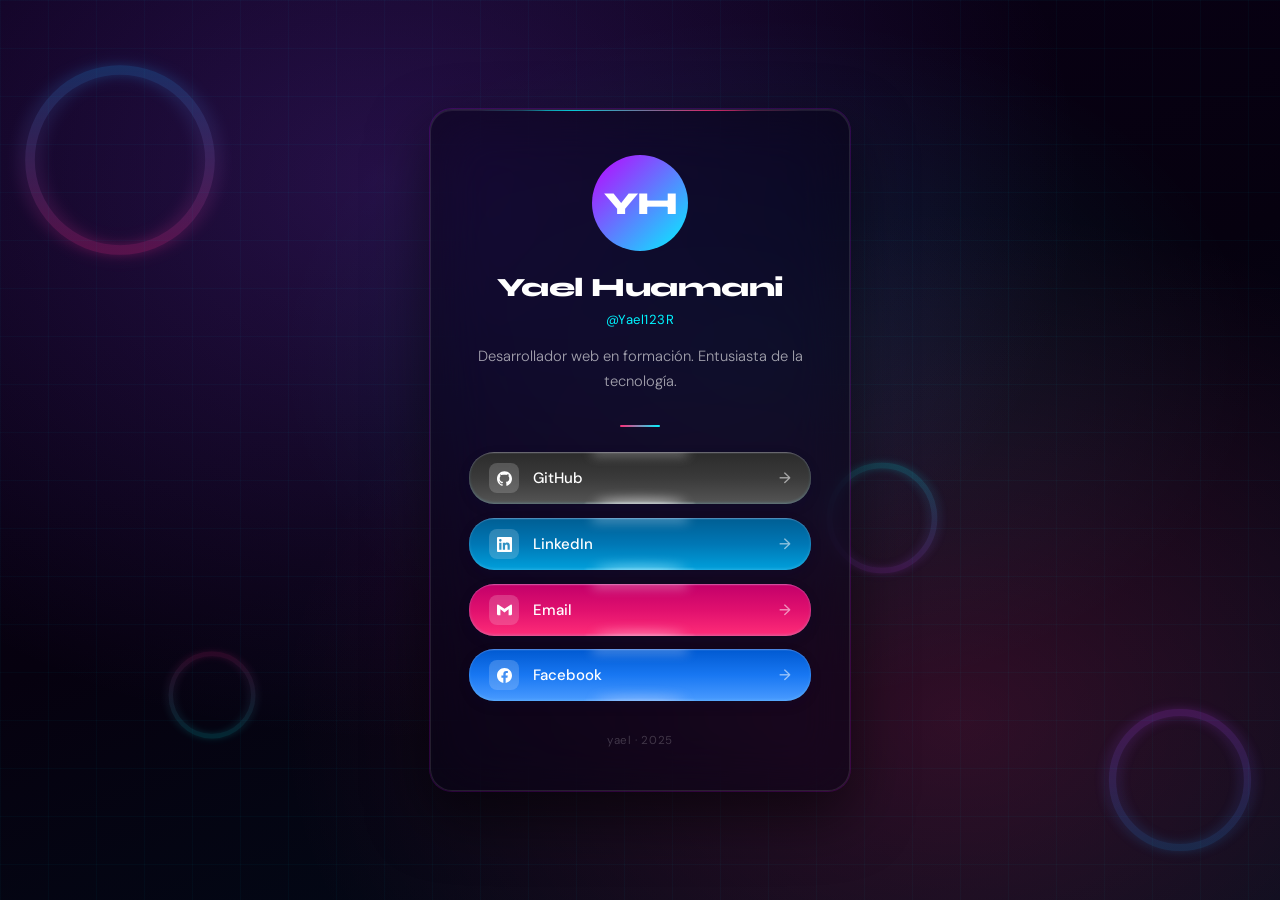
<file: index.html>
<!DOCTYPE html>
<html lang="es">
<head>
  <meta charset="UTF-8" />
  <meta name="viewport" content="width=device-width, initial-scale=1.0" />
  <title>Yael Huamani — Links</title>
  <link href="https://fonts.googleapis.com/css2?family=Syne:wght@400;700;800&family=DM+Sans:wght@300;400;500&display=swap" rel="stylesheet" />
  <style>
    :root {
      --neon-pink:    #ff2d78;
      --neon-cyan:    #00f5ff;
      --neon-purple:  #bf00ff;
      --neon-lime:    #39ff14;
      --neon-blue:    #0062ff;
      --card-bg:      rgba(8, 4, 20, 0.55);
      --text-primary: #ffffff;
      --text-muted:   rgba(255,255,255,0.62);
      --radius:       22px;
    }

    *, *::before, *::after { box-sizing: border-box; margin: 0; padding: 0; }

    body {
      min-height: 100vh;
      display: flex;
      align-items: center;
      justify-content: center;
      padding: 2rem 1rem;
      font-family: 'DM Sans', sans-serif;
      background: #06010f;
      overflow-x: hidden;
    }

    .bg {
      position: fixed;
      inset: 0;
      z-index: 0;
      background-color: #06010f;
      background-image: url("data:image/svg+xml,%3Csvg xmlns='http://www.w3.org/2000/svg' viewBox='0 0 800 800'%3E%3Cdefs%3E%3ClinearGradient x1='50%25' y1='0%25' x2='50%25' y2='100%25' id='g'%3E%3Cstop stop-color='hsl(206,75%25,49%25)' stop-opacity='1' offset='0%25'/%3E%3Cstop stop-color='hsl(331,90%25,56%25)' stop-opacity='1' offset='100%25'/%3E%3C/linearGradient%3E%3Cfilter id='f1' x='-100%25' y='-100%25' width='400%25' height='400%25' filterUnits='objectBoundingBox' primitiveUnits='userSpaceOnUse' color-interpolation-filters='sRGB'%3E%3CfeGaussianBlur stdDeviation='17 8' in='SourceGraphic' edgeMode='none'/%3E%3C/filter%3E%3Cfilter id='f2' x='-100%25' y='-100%25' width='400%25' height='400%25' filterUnits='objectBoundingBox' primitiveUnits='userSpaceOnUse' color-interpolation-filters='sRGB'%3E%3CfeGaussianBlur stdDeviation='10 17' in='SourceGraphic' edgeMode='none'/%3E%3C/filter%3E%3C/defs%3E%3Cg stroke-width='16' stroke='url(%23g)' fill='none'%3E%3Ccircle r='150' cx='400' cy='400' filter='url(%23f1)'/%3E%3Ccircle r='150' cx='412' cy='400' filter='url(%23f2)' opacity='0.25'/%3E%3Ccircle r='150' cx='388' cy='400' filter='url(%23f2)' opacity='0.25'/%3E%3Ccircle r='150' cx='400' cy='400'/%3E%3C/g%3E%3C/svg%3E");
      background-size: 320px 320px;
      background-repeat: repeat;
      opacity: 0.18;
    }

    .bg-overlay {
      position: fixed;
      inset: 0;
      z-index: 0;
      background: radial-gradient(ellipse at 30% 20%, rgba(141,73,253,0.22) 0%, transparent 55%),
                  radial-gradient(ellipse at 75% 80%, rgba(255,45,120,0.18) 0%, transparent 50%),
                  radial-gradient(ellipse at 60% 40%, rgba(0,245,255,0.10) 0%, transparent 45%),
                  linear-gradient(160deg, #0a0018 0%, #06010f 50%, #000d1a 100%);
    }

    .neon-circle {
      position: fixed;
      z-index: 1;
      pointer-events: none;
      animation: floatCircle linear infinite;
      opacity: 0;
      animation-fill-mode: both;
    }
    .neon-circle svg { width: 100%; height: 100%; }

    .neon-circle-1 { width: 480px; height: 480px; top: -80px; left: -120px; animation-duration: 20s; animation-delay: 0s; opacity: 0.28; }
    .neon-circle-2 { width: 360px; height: 360px; bottom: -60px; right: -80px; animation-duration: 26s; animation-delay: -8s; opacity: 0.22; }
    .neon-circle-3 { width: 280px; height: 280px; top: 42%; left: 58%; animation-duration: 32s; animation-delay: -14s; opacity: 0.18; }
    .neon-circle-4 { width: 220px; height: 220px; top: 65%; left: 8%; animation-duration: 22s; animation-delay: -5s; opacity: 0.14; }

    @keyframes floatCircle {
      0%   { transform: translate(0px, 0px) rotate(0deg) scale(1); }
      25%  { transform: translate(18px, -22px) rotate(90deg) scale(1.06); }
      50%  { transform: translate(-12px, 16px) rotate(180deg) scale(0.94); }
      75%  { transform: translate(20px, 10px) rotate(270deg) scale(1.04); }
      100% { transform: translate(0px, 0px) rotate(360deg) scale(1); }
    }

    .grid-overlay {
      position: fixed;
      inset: 0;
      z-index: 1;
      background-image:
        linear-gradient(rgba(0,245,255,0.03) 1px, transparent 1px),
        linear-gradient(90deg, rgba(0,245,255,0.03) 1px, transparent 1px);
      background-size: 48px 48px;
      pointer-events: none;
    }

    .card {
      position: relative;
      z-index: 2;
      width: 100%;
      max-width: 420px;
      background: var(--card-bg);
      backdrop-filter: blur(28px) saturate(1.4);
      -webkit-backdrop-filter: blur(28px) saturate(1.4);
      border-radius: var(--radius);
      border: 1px solid rgba(255,255,255,0.10);
      padding: 2.8rem 2.4rem 2.6rem;
      box-shadow: 0 0 0 1px rgba(191,0,255,0.18), 0 24px 60px rgba(0,0,0,0.55), inset 0 1px 0 rgba(255,255,255,0.08);
      animation: cardIn 0.8s cubic-bezier(0.22,1,0.36,1) both;
    }

    @keyframes cardIn {
      from { opacity: 0; transform: translateY(36px) scale(0.96); }
      to   { opacity: 1; transform: translateY(0) scale(1); }
    }

    .card::before {
      content: '';
      position: absolute;
      top: 0; left: 10%; right: 10%;
      height: 1px;
      background: linear-gradient(90deg, transparent, var(--neon-cyan) 30%, var(--neon-pink) 70%, transparent);
      border-radius: 100%;
      opacity: 0.8;
    }

    .avatar-wrap {
      display: flex;
      justify-content: center;
      margin-bottom: 1.4rem;
      animation: cardIn 0.9s 0.1s cubic-bezier(0.22,1,0.36,1) both;
    }

    .avatar {
      width: 96px;
      height: 96px;
      border-radius: 50%;
      background: linear-gradient(135deg, var(--neon-purple), var(--neon-cyan));
      display: flex;
      align-items: center;
      justify-content: center;
      font-family: 'Syne', sans-serif;
      font-weight: 800;
      font-size: 2rem;
      color: #fff;
      letter-spacing: -1px;
      animation: avatarPulse 4s ease-in-out infinite;
    }

    @keyframes avatarPulse {
      0%, 100% { box-shadow: 0 0 0 3px rgba(8,4,20,0.7), 0 0 0 4px rgba(191,0,255,0.5), 0 0 30px rgba(0,245,255,0.35), 0 0 60px rgba(191,0,255,0.2); }
      50%       { box-shadow: 0 0 0 3px rgba(8,4,20,0.7), 0 0 0 4px rgba(0,245,255,0.6), 0 0 40px rgba(191,0,255,0.45), 0 0 80px rgba(0,245,255,0.25); }
    }

    .name {
      font-family: 'Syne', sans-serif;
      font-weight: 800;
      font-size: 1.65rem;
      color: var(--text-primary);
      text-align: center;
      letter-spacing: -0.5px;
      line-height: 1.1;
      margin-bottom: 0.55rem;
      animation: cardIn 0.9s 0.15s cubic-bezier(0.22,1,0.36,1) both;
    }

    .handle {
      display: block;
      font-family: 'DM Sans', sans-serif;
      font-weight: 400;
      font-size: 0.82rem;
      color: var(--neon-cyan);
      text-align: center;
      letter-spacing: 0.04em;
      margin-bottom: 1rem;
      opacity: 0.85;
      animation: cardIn 0.9s 0.2s cubic-bezier(0.22,1,0.36,1) both;
    }

    .bio {
      font-size: 0.92rem;
      color: var(--text-muted);
      text-align: center;
      line-height: 1.65;
      margin-bottom: 2rem;
      font-weight: 300;
      animation: cardIn 0.9s 0.25s cubic-bezier(0.22,1,0.36,1) both;
    }

    .divider {
      width: 40px;
      height: 2px;
      background: linear-gradient(90deg, var(--neon-pink), var(--neon-cyan));
      border-radius: 2px;
      margin: 0 auto 1.6rem;
      animation: cardIn 0.9s 0.28s cubic-bezier(0.22,1,0.36,1) both;
    }

    .links { display: flex; flex-direction: column; gap: 0.85rem; }

    .btn:nth-child(1) { animation: cardIn 0.8s 0.35s cubic-bezier(0.22,1,0.36,1) both; }
    .btn:nth-child(2) { animation: cardIn 0.8s 0.43s cubic-bezier(0.22,1,0.36,1) both; }
    .btn:nth-child(3) { animation: cardIn 0.8s 0.51s cubic-bezier(0.22,1,0.36,1) both; }
    .btn:nth-child(4) { animation: cardIn 0.8s 0.59s cubic-bezier(0.22,1,0.36,1) both; }

    .btn {
      --fancy-button-gradient-0:          #8d49fd;
      --fancy-button-gradient-50:         #7f56f3;
      --fancy-button-gradient-100:        #5691f3;
      --fancy-button-inner-shadow-top:    rgba(233,209,255,0.2);
      --fancy-button-inner-shadow-top-lg: rgba(9,12,60,0.1);
      --fancy-button-inner-shadow-bottom: rgba(137,222,246,0.3);
      --fancy-button-shine-top:           #e9d1ff;
      --fancy-button-shine-bottom:        #adfff9;
      display: flex;
      align-items: center;
      width: 100%;
      text-decoration: none;
      font-family: 'DM Sans', sans-serif;
      font-weight: 500;
      font-size: 15px;
      padding: 0;
      margin: 0;
      border: none;
      outline: none;
      overflow: hidden;
      position: relative;
      cursor: pointer;
      z-index: 1;
      border-radius: 25px;
      color: #fff;
      background-image: linear-gradient(to bottom, var(--fancy-button-gradient-0) 0%, var(--fancy-button-gradient-50) 50%, var(--fancy-button-gradient-100) 100%);
      box-shadow: 0px 4px 12px rgba(9,12,60,0.15), inset 0px 1px 1px var(--fancy-button-inner-shadow-top), inset 0px -1px 3px var(--fancy-button-inner-shadow-bottom);
      transition: transform 0.18s ease;
    }

    .btn:before {
      content: "";
      position: absolute;
      border-radius: inherit;
      left: 50%;
      transform: translateX(-50%);
      background-color: var(--fancy-button-shine-top);
      width: 96px;
      height: 6px;
      top: -3px;
      opacity: 0.6;
      filter: blur(6px);
      z-index: 0;
    }

    .btn:after {
      content: "";
      position: absolute;
      inset: 0;
      border-radius: inherit;
      z-index: 2;
      opacity: 0.3;
      mix-blend-mode: overlay;
      pointer-events: none;
    }

    .btn .inner {
      display: flex;
      align-items: center;
      gap: 0.85rem;
      width: 100%;
      padding: 11px 20px;
      border-radius: inherit;
      overflow: hidden;
      position: relative;
      background-image: linear-gradient(to bottom, var(--fancy-button-shine-top), transparent 8px);
      background-position: 0 -6px;
      background-repeat: no-repeat;
      z-index: 1;
    }

    .btn .inner:before { width: 92px; height: 8px; bottom: -4px; opacity: 0.75; filter: blur(6px); }
    .btn .inner:after  { width: 112px; height: 1px; bottom: 0; opacity: 0.9; filter: blur(1px); }
    .btn .inner:before, .btn .inner:after {
      content: "";
      position: absolute;
      left: 50%;
      transform: translateX(-50%);
      border-radius: 50%;
      background-color: var(--fancy-button-shine-bottom);
      transition: opacity 0.25s, transform 0.25s;
    }

    .btn:hover .inner:before { opacity: 0.8; transform: translateX(-50%) scale(1.25); }
    .btn:hover .inner:after  { opacity: 1; }

    .btn .icon {
      width: 30px; height: 30px;
      border-radius: 8px;
      display: flex;
      align-items: center;
      justify-content: center;
      flex-shrink: 0;
      background: rgba(255,255,255,0.18);
      backdrop-filter: blur(4px);
      transition: transform 0.18s ease;
    }
    .btn .icon svg { width: 15px; height: 15px; fill: #fff; }
    .btn .label { flex: 1; }
    .btn .arrow { font-size: 0.95rem; opacity: 0.55; transition: opacity 0.18s, transform 0.18s; }

    .btn:hover { transform: translateY(-2px); }
    .btn:hover .icon  { transform: scale(1.1); }
    .btn:hover .arrow { opacity: 1; transform: translateX(3px); }
    .btn:active { transform: scale(0.97); }

    .btn-github {
      --fancy-button-gradient-0: #2b2b2b;
      --fancy-button-gradient-50: #3a3a3a;
      --fancy-button-gradient-100: #555;
      --fancy-button-shine-top: #d0d0d0;
      --fancy-button-shine-bottom: #ffffff;
    }
    .btn-linkedin {
      --fancy-button-gradient-0: #005e93;
      --fancy-button-gradient-50: #0077b5;
      --fancy-button-gradient-100: #00a0dc;
      --fancy-button-shine-top: #c8e8ff;
      --fancy-button-shine-bottom: #adedff;
    }
    .btn-email {
      --fancy-button-gradient-0: #c2006a;
      --fancy-button-gradient-50: #e0106e;
      --fancy-button-gradient-100: #ff2d78;
      --fancy-button-shine-top: #ffd1e8;
      --fancy-button-shine-bottom: #ffadcc;
    }
    .btn-facebook {
      --fancy-button-gradient-0: #0059d1;
      --fancy-button-gradient-50: #1877f2;
      --fancy-button-gradient-100: #4a9bff;
      --fancy-button-shine-top: #c5d9ff;
      --fancy-button-shine-bottom: #a8c8ff;
    }

    .btn.pulse-click { animation: btnClick 0.35s ease forwards !important; }
    @keyframes btnClick {
      0%   { transform: scale(1); }
      40%  { transform: scale(0.96); }
      100% { transform: scale(1); }
    }

    .footer {
      margin-top: 2rem;
      text-align: center;
      font-size: 0.72rem;
      color: rgba(255,255,255,0.2);
      letter-spacing: 0.05em;
      animation: cardIn 0.9s 0.65s cubic-bezier(0.22,1,0.36,1) both;
    }

    @media (max-width: 480px) {
      .card { padding: 2.2rem 1.5rem 2rem; max-width: 96vw; }
      .name { font-size: 1.45rem; }
      .avatar { width: 82px; height: 82px; font-size: 1.7rem; }
    }
  </style>
</head>
<body>

  <div class="bg"></div>
  <div class="bg-overlay"></div>

  <div class="neon-circle neon-circle-1">
    <svg xmlns="http://www.w3.org/2000/svg" viewBox="0 0 800 800"><defs><linearGradient x1="50%" y1="0%" x2="50%" y2="100%" id="g1"><stop stop-color="hsl(206,75%,49%)" stop-opacity="1" offset="0%"></stop><stop stop-color="hsl(331,90%,56%)" stop-opacity="1" offset="100%"></stop></linearGradient><filter id="f1a" x="-100%" y="-100%" width="400%" height="400%" filterUnits="objectBoundingBox" primitiveUnits="userSpaceOnUse" color-interpolation-filters="sRGB"><feGaussianBlur stdDeviation="17 8" in="SourceGraphic" edgeMode="none"></feGaussianBlur></filter><filter id="f1b" x="-100%" y="-100%" width="400%" height="400%" filterUnits="objectBoundingBox" primitiveUnits="userSpaceOnUse" color-interpolation-filters="sRGB"><feGaussianBlur stdDeviation="10 17" in="SourceGraphic" edgeMode="none"></feGaussianBlur></filter></defs><g stroke-width="16" stroke="url(#g1)" fill="none"><circle r="150" cx="400" cy="400" filter="url(#f1a)"></circle><circle r="150" cx="412" cy="400" filter="url(#f1b)" opacity="0.25"></circle><circle r="150" cx="388" cy="400" filter="url(#f1b)" opacity="0.25"></circle><circle r="150" cx="400" cy="400"></circle></g></svg>
  </div>
  <div class="neon-circle neon-circle-2">
    <svg xmlns="http://www.w3.org/2000/svg" viewBox="0 0 800 800"><defs><linearGradient x1="50%" y1="0%" x2="50%" y2="100%" id="g2"><stop stop-color="hsl(280,90%,60%)" stop-opacity="1" offset="0%"></stop><stop stop-color="hsl(206,75%,49%)" stop-opacity="1" offset="100%"></stop></linearGradient><filter id="f2a" x="-100%" y="-100%" width="400%" height="400%" filterUnits="objectBoundingBox" primitiveUnits="userSpaceOnUse" color-interpolation-filters="sRGB"><feGaussianBlur stdDeviation="17 8" in="SourceGraphic" edgeMode="none"></feGaussianBlur></filter><filter id="f2b" x="-100%" y="-100%" width="400%" height="400%" filterUnits="objectBoundingBox" primitiveUnits="userSpaceOnUse" color-interpolation-filters="sRGB"><feGaussianBlur stdDeviation="10 17" in="SourceGraphic" edgeMode="none"></feGaussianBlur></filter></defs><g stroke-width="16" stroke="url(#g2)" fill="none"><circle r="150" cx="400" cy="400" filter="url(#f2a)"></circle><circle r="150" cx="412" cy="400" filter="url(#f2b)" opacity="0.25"></circle><circle r="150" cx="388" cy="400" filter="url(#f2b)" opacity="0.25"></circle><circle r="150" cx="400" cy="400"></circle></g></svg>
  </div>
  <div class="neon-circle neon-circle-3">
    <svg xmlns="http://www.w3.org/2000/svg" viewBox="0 0 800 800"><defs><linearGradient x1="50%" y1="0%" x2="50%" y2="100%" id="g3"><stop stop-color="hsl(180,100%,50%)" stop-opacity="1" offset="0%"></stop><stop stop-color="hsl(280,90%,60%)" stop-opacity="1" offset="100%"></stop></linearGradient><filter id="f3a" x="-100%" y="-100%" width="400%" height="400%" filterUnits="objectBoundingBox" primitiveUnits="userSpaceOnUse" color-interpolation-filters="sRGB"><feGaussianBlur stdDeviation="17 8" in="SourceGraphic" edgeMode="none"></feGaussianBlur></filter><filter id="f3b" x="-100%" y="-100%" width="400%" height="400%" filterUnits="objectBoundingBox" primitiveUnits="userSpaceOnUse" color-interpolation-filters="sRGB"><feGaussianBlur stdDeviation="10 17" in="SourceGraphic" edgeMode="none"></feGaussianBlur></filter></defs><g stroke-width="16" stroke="url(#g3)" fill="none"><circle r="150" cx="400" cy="400" filter="url(#f3a)"></circle><circle r="150" cx="412" cy="400" filter="url(#f3b)" opacity="0.25"></circle><circle r="150" cx="388" cy="400" filter="url(#f3b)" opacity="0.25"></circle><circle r="150" cx="400" cy="400"></circle></g></svg>
  </div>
  <div class="neon-circle neon-circle-4">
    <svg xmlns="http://www.w3.org/2000/svg" viewBox="0 0 800 800"><defs><linearGradient x1="50%" y1="0%" x2="50%" y2="100%" id="g4"><stop stop-color="hsl(331,90%,56%)" stop-opacity="1" offset="0%"></stop><stop stop-color="hsl(180,100%,50%)" stop-opacity="1" offset="100%"></stop></linearGradient><filter id="f4a" x="-100%" y="-100%" width="400%" height="400%" filterUnits="objectBoundingBox" primitiveUnits="userSpaceOnUse" color-interpolation-filters="sRGB"><feGaussianBlur stdDeviation="17 8" in="SourceGraphic" edgeMode="none"></feGaussianBlur></filter><filter id="f4b" x="-100%" y="-100%" width="400%" height="400%" filterUnits="objectBoundingBox" primitiveUnits="userSpaceOnUse" color-interpolation-filters="sRGB"><feGaussianBlur stdDeviation="10 17" in="SourceGraphic" edgeMode="none"></feGaussianBlur></filter></defs><g stroke-width="16" stroke="url(#g4)" fill="none"><circle r="150" cx="400" cy="400" filter="url(#f4a)"></circle><circle r="150" cx="412" cy="400" filter="url(#f4b)" opacity="0.25"></circle><circle r="150" cx="388" cy="400" filter="url(#f4b)" opacity="0.25"></circle><circle r="150" cx="400" cy="400"></circle></g></svg>
  </div>

  <div class="grid-overlay"></div>

  <div class="card">
    <div class="avatar-wrap">
      <div class="avatar">YH</div>
    </div>

    <h1 class="name">Yael Huamani</h1>
    <span class="handle">@Yael123R</span>

    <p class="bio">Desarrollador web en formación. Entusiasta de la tecnología.</p>

    <div class="divider"></div>

    <nav class="links">
      <a class="btn btn-github" href="https://github.com/Yael123R" target="_blank" rel="noopener noreferrer">
        <span class="inner">
          <span class="icon"><svg viewBox="0 0 24 24" xmlns="http://www.w3.org/2000/svg"><path d="M12 .297c-6.63 0-12 5.373-12 12 0 5.303 3.438 9.8 8.205 11.385.6.113.82-.258.82-.577 0-.285-.01-1.04-.015-2.04-3.338.724-4.042-1.61-4.042-1.61-.546-1.385-1.335-1.755-1.335-1.755-1.087-.744.084-.729.084-.729 1.205.084 1.838 1.236 1.838 1.236 1.07 1.835 2.809 1.305 3.495.998.108-.776.417-1.305.76-1.605-2.665-.3-5.466-1.332-5.466-5.93 0-1.31.465-2.38 1.235-3.22-.135-.303-.54-1.523.105-3.176 0 0 1.005-.322 3.3 1.23.96-.267 1.98-.399 3-.405 1.02.006 2.04.138 3 .405 2.28-1.552 3.285-1.23 3.285-1.23.645 1.653.24 2.873.12 3.176.765.84 1.23 1.91 1.23 3.22 0 4.61-2.805 5.625-5.475 5.92.42.36.81 1.096.81 2.22 0 1.606-.015 2.896-.015 3.286 0 .315.21.69.825.57C20.565 22.092 24 17.592 24 12.297c0-6.627-5.373-12-12-12"/></svg></span>
          <span class="label">GitHub</span>
          <span class="arrow">→</span>
        </span>
      </a>

      <a class="btn btn-linkedin" href="https://www.linkedin.com/in/yael-yusef-217426312/" target="_blank" rel="noopener noreferrer">
        <span class="inner">
          <span class="icon"><svg viewBox="0 0 24 24" xmlns="http://www.w3.org/2000/svg"><path d="M20.447 20.452h-3.554v-5.569c0-1.328-.027-3.037-1.852-3.037-1.853 0-2.136 1.445-2.136 2.939v5.667H9.351V9h3.414v1.561h.046c.477-.9 1.637-1.85 3.37-1.85 3.601 0 4.267 2.37 4.267 5.455v6.286zM5.337 7.433a2.062 2.062 0 01-2.063-2.065 2.064 2.064 0 112.063 2.065zm1.782 13.019H3.555V9h3.564v11.452zM22.225 0H1.771C.792 0 0 .774 0 1.729v20.542C0 23.227.792 24 1.771 24h20.451C23.2 24 24 23.227 24 22.271V1.729C24 .774 23.2 0 22.222 0h.003z"/></svg></span>
          <span class="label">LinkedIn</span>
          <span class="arrow">→</span>
        </span>
      </a>

      <a class="btn btn-email" href="mailto:yaelyusefhm123@gmail.com">
        <span class="inner">
          <span class="icon"><svg viewBox="0 0 24 24" xmlns="http://www.w3.org/2000/svg"><path d="M24 5.457v13.909c0 .904-.732 1.636-1.636 1.636h-3.819V11.73L12 16.64l-6.545-4.91v9.273H1.636A1.636 1.636 0 010 19.366V5.457c0-.9.727-1.64 1.627-1.64L12 10.64 22.373 3.818c.9 0 1.627.74 1.627 1.64z"/></svg></span>
          <span class="label">Email</span>
          <span class="arrow">→</span>
        </span>
      </a>

      <a class="btn btn-facebook" href="https://www.facebook.com/yaelyusef.huamanimucha.5" target="_blank" rel="noopener noreferrer">
        <span class="inner">
          <span class="icon"><svg viewBox="0 0 24 24" xmlns="http://www.w3.org/2000/svg"><path d="M24 12.073c0-6.627-5.373-12-12-12s-12 5.373-12 12c0 5.99 4.388 10.954 10.125 11.854v-8.385H7.078v-3.47h3.047V9.43c0-3.007 1.792-4.669 4.533-4.669 1.312 0 2.686.235 2.686.235v2.953H15.83c-1.491 0-1.956.925-1.956 1.874v2.25h3.328l-.532 3.47h-2.796v8.385C19.612 23.027 24 18.062 24 12.073z"/></svg></span>
          <span class="label">Facebook</span>
          <span class="arrow">→</span>
        </span>
      </a>
    </nav>

    <p class="footer">yael · 2025</p>
  </div>

  <script>
    document.querySelectorAll('.btn').forEach(btn => {
      btn.addEventListener('click', function () {
        this.classList.remove('pulse-click');
        void this.offsetWidth;
        this.classList.add('pulse-click');
        setTimeout(() => this.classList.remove('pulse-click'), 380);
      });
    });
  </script>

</body>
</html>
</file>
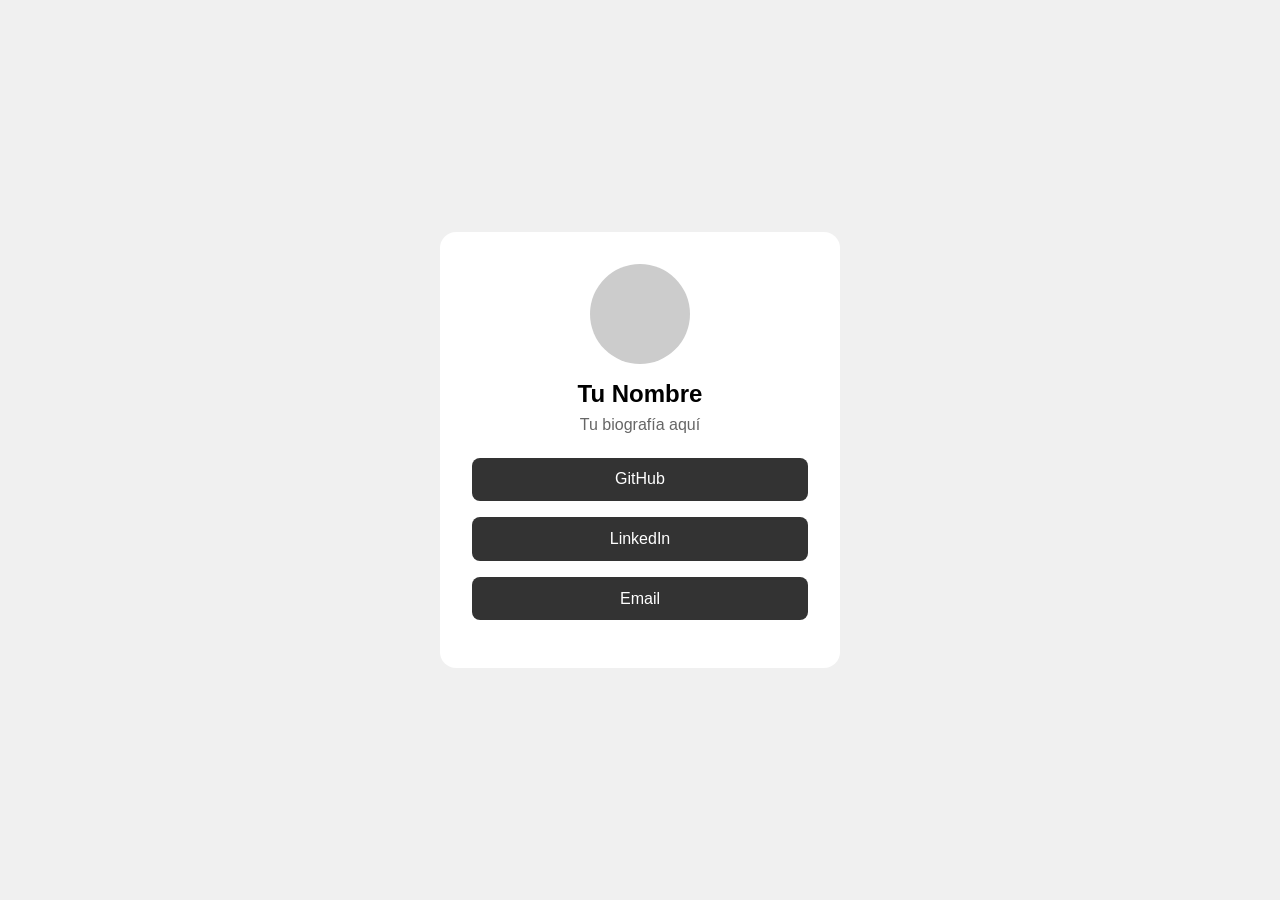
<file: v1/index.html>
<!DOCTYPE html>
<html lang="es">
<head>
    <meta charset="UTF-8">
    <meta name="viewport" content="width=device-width, initial-scale=1.0">
    <title>Mi Perfil</title>
    <style>
        * { margin: 0; padding: 0; box-sizing: border-box; }
        body {
            font-family: Arial, sans-serif;
            background-color: #f0f0f0;
            display: flex;
            justify-content: center;
            align-items: center;
            min-height: 100vh;
        }
        .container {
            background: white;
            border-radius: 16px;
            padding: 2rem;
            width: 90%;
            max-width: 400px;
            text-align: center;
        }
        .profile-img {
            width: 100px;
            height: 100px;
            border-radius: 50%;
            background-color: #ccc;
            margin: 0 auto 1rem;
        }
        h1 { font-size: 1.5rem; margin-bottom: 0.5rem; }
        p { color: #666; margin-bottom: 1.5rem; }
        .btn {
            display: block;
            width: 100%;
            padding: 0.8rem;
            margin-bottom: 1rem;
            border-radius: 8px;
            border: none;
            background-color: #333;
            color: white;
            font-size: 1rem;
            cursor: pointer;
            text-decoration: none;
        }
        .btn:hover { background-color: #555; }
    </style>
</head>
<body>
    <div class="container">
        <div class="profile-img"></div>
        <h1>Tu Nombre</h1>
        <p>Tu biografía aquí</p>
        <a href="#" class="btn">GitHub</a>
        <a href="#" class="btn">LinkedIn</a>
        <a href="#" class="btn">Email</a>
    </div>
</body>
</html>
</file>
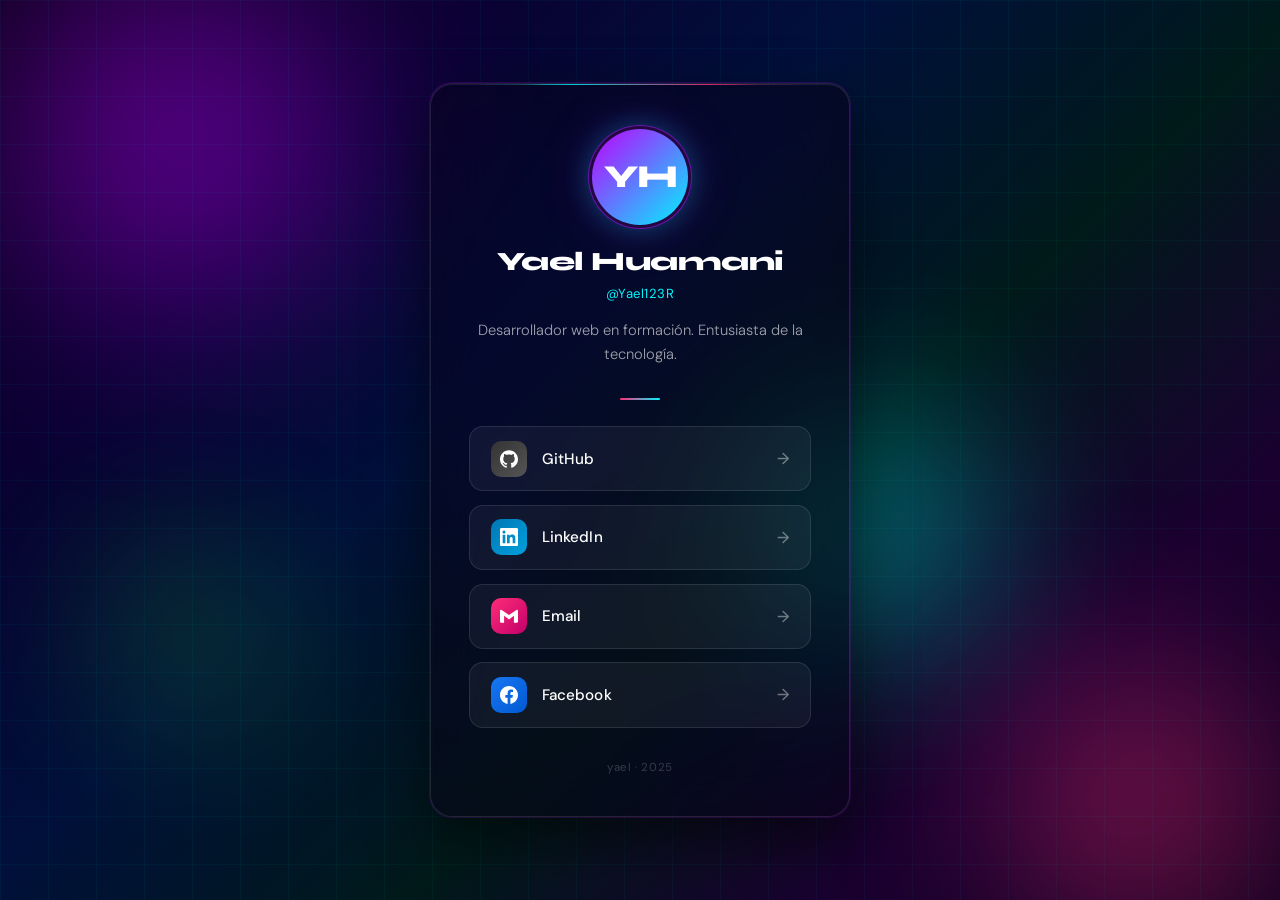
<file: v2/index.html>
<!DOCTYPE html>
<html lang="es">
<head>
  <meta charset="UTF-8" />
  <meta name="viewport" content="width=device-width, initial-scale=1.0" />
  <title>Yael Huamani — Links</title>
  <link href="https://fonts.googleapis.com/css2?family=Syne:wght@400;700;800&family=DM+Sans:wght@300;400;500&display=swap" rel="stylesheet" />
  <style>
    :root {
      --neon-pink:    #ff2d78;
      --neon-cyan:    #00f5ff;
      --neon-purple:  #bf00ff;
      --neon-lime:    #39ff14;
      --neon-blue:    #0062ff;
      --card-bg:      rgba(8, 4, 20, 0.55);
      --text-primary: #ffffff;
      --text-muted:   rgba(255,255,255,0.62);
      --radius:       22px;
    }

    *, *::before, *::after { box-sizing: border-box; margin: 0; padding: 0; }

    /* ── Animated neon gradient background ── */
    body {
      min-height: 100vh;
      display: flex;
      align-items: center;
      justify-content: center;
      padding: 2rem 1rem;
      font-family: 'DM Sans', sans-serif;
      background: #06010f;
      overflow-x: hidden;
    }

    .bg {
      position: fixed;
      inset: 0;
      z-index: 0;
      background: linear-gradient(135deg,
        #0d0020 0%,
        #0a0030 20%,
        #00103a 40%,
        #001a1a 60%,
        #1a0030 80%,
        #0d0020 100%
      );
    }

    /* Neon orbs */
    .orb {
      position: fixed;
      border-radius: 50%;
      filter: blur(80px);
      opacity: 0.55;
      animation: drift linear infinite;
      z-index: 0;
    }
    .orb-1 {
      width: 520px; height: 520px;
      background: radial-gradient(circle, var(--neon-purple) 0%, transparent 70%);
      top: -120px; left: -80px;
      animation-duration: 18s;
    }
    .orb-2 {
      width: 400px; height: 400px;
      background: radial-gradient(circle, var(--neon-pink) 0%, transparent 70%);
      bottom: -100px; right: -60px;
      animation-duration: 22s;
      animation-direction: reverse;
    }
    .orb-3 {
      width: 340px; height: 340px;
      background: radial-gradient(circle, var(--neon-cyan) 0%, transparent 70%);
      top: 40%; left: 55%;
      animation-duration: 28s;
    }
    .orb-4 {
      width: 260px; height: 260px;
      background: radial-gradient(circle, var(--neon-lime) 0%, transparent 70%);
      bottom: 15%; left: 5%;
      animation-duration: 24s;
      animation-direction: reverse;
      opacity: 0.3;
    }

    @keyframes drift {
      0%   { transform: translate(0, 0) scale(1); }
      33%  { transform: translate(40px, -30px) scale(1.08); }
      66%  { transform: translate(-25px, 40px) scale(0.95); }
      100% { transform: translate(0, 0) scale(1); }
    }

    /* Subtle grid overlay */
    .grid-overlay {
      position: fixed;
      inset: 0;
      z-index: 1;
      background-image:
        linear-gradient(rgba(0,245,255,0.04) 1px, transparent 1px),
        linear-gradient(90deg, rgba(0,245,255,0.04) 1px, transparent 1px);
      background-size: 48px 48px;
      pointer-events: none;
    }

    /* ── Card ── */
    .card {
      position: relative;
      z-index: 2;
      width: 100%;
      max-width: 420px;
      background: var(--card-bg);
      backdrop-filter: blur(28px) saturate(1.4);
      -webkit-backdrop-filter: blur(28px) saturate(1.4);
      border-radius: var(--radius);
      border: 1px solid rgba(255,255,255,0.10);
      padding: 2.8rem 2.4rem 2.6rem;
      box-shadow:
        0 0 0 1px rgba(191,0,255,0.18),
        0 24px 60px rgba(0,0,0,0.55),
        inset 0 1px 0 rgba(255,255,255,0.08);

      /* entrance animation */
      animation: cardIn 0.8s cubic-bezier(0.22,1,0.36,1) both;
    }

    @keyframes cardIn {
      from { opacity: 0; transform: translateY(36px) scale(0.96); }
      to   { opacity: 1; transform: translateY(0) scale(1); }
    }

    /* Glowing top border */
    .card::before {
      content: '';
      position: absolute;
      top: 0; left: 10%; right: 10%;
      height: 1px;
      background: linear-gradient(90deg,
        transparent,
        var(--neon-cyan) 30%,
        var(--neon-pink) 70%,
        transparent
      );
      border-radius: 100%;
      opacity: 0.8;
    }

    /* ── Avatar ── */
    .avatar-wrap {
      display: flex;
      justify-content: center;
      margin-bottom: 1.4rem;
      animation: cardIn 0.9s 0.1s cubic-bezier(0.22,1,0.36,1) both;
    }

    .avatar {
      width: 96px;
      height: 96px;
      border-radius: 50%;
      background: linear-gradient(135deg, var(--neon-purple), var(--neon-cyan));
      display: flex;
      align-items: center;
      justify-content: center;
      font-family: 'Syne', sans-serif;
      font-weight: 800;
      font-size: 2rem;
      color: #fff;
      letter-spacing: -1px;
      position: relative;
      box-shadow:
        0 0 0 3px rgba(8,4,20,0.7),
        0 0 0 4px rgba(191,0,255,0.5),
        0 0 30px rgba(0,245,255,0.35),
        0 0 60px rgba(191,0,255,0.2);
      animation: avatarPulse 4s ease-in-out infinite;
    }

    @keyframes avatarPulse {
      0%, 100% { box-shadow: 0 0 0 3px rgba(8,4,20,0.7), 0 0 0 4px rgba(191,0,255,0.5), 0 0 30px rgba(0,245,255,0.35), 0 0 60px rgba(191,0,255,0.2); }
      50%       { box-shadow: 0 0 0 3px rgba(8,4,20,0.7), 0 0 0 4px rgba(0,245,255,0.6), 0 0 40px rgba(191,0,255,0.45), 0 0 80px rgba(0,245,255,0.25); }
    }

    /* ── Name & Bio ── */
    .name {
      font-family: 'Syne', sans-serif;
      font-weight: 800;
      font-size: 1.65rem;
      color: var(--text-primary);
      text-align: center;
      letter-spacing: -0.5px;
      line-height: 1.1;
      margin-bottom: 0.55rem;
      animation: cardIn 0.9s 0.15s cubic-bezier(0.22,1,0.36,1) both;
    }

    .handle {
      display: block;
      font-family: 'DM Sans', sans-serif;
      font-weight: 400;
      font-size: 0.82rem;
      color: var(--neon-cyan);
      text-align: center;
      letter-spacing: 0.04em;
      margin-bottom: 1rem;
      opacity: 0.85;
      animation: cardIn 0.9s 0.2s cubic-bezier(0.22,1,0.36,1) both;
    }

    .bio {
      font-size: 0.92rem;
      color: var(--text-muted);
      text-align: center;
      line-height: 1.65;
      margin-bottom: 2rem;
      font-weight: 300;
      animation: cardIn 0.9s 0.25s cubic-bezier(0.22,1,0.36,1) both;
    }

    /* ── Divider ── */
    .divider {
      width: 40px;
      height: 2px;
      background: linear-gradient(90deg, var(--neon-pink), var(--neon-cyan));
      border-radius: 2px;
      margin: 0 auto 1.6rem;
      animation: cardIn 0.9s 0.28s cubic-bezier(0.22,1,0.36,1) both;
    }

    /* ── Buttons ── */
    .links {
      display: flex;
      flex-direction: column;
      gap: 0.85rem;
    }

    .btn {
      display: flex;
      align-items: center;
      gap: 0.9rem;
      padding: 0.85rem 1.3rem;
      border-radius: 14px;
      border: 1px solid rgba(255,255,255,0.10);
      background: rgba(255,255,255,0.05);
      color: var(--text-primary);
      text-decoration: none;
      font-family: 'DM Sans', sans-serif;
      font-weight: 500;
      font-size: 0.95rem;
      letter-spacing: 0.01em;
      cursor: pointer;
      transition: transform 0.18s ease, box-shadow 0.18s ease, background 0.18s ease, border-color 0.18s ease;
      position: relative;
      overflow: hidden;
    }

    /* stagger entrance */
    .btn:nth-child(1) { animation: cardIn 0.8s 0.35s cubic-bezier(0.22,1,0.36,1) both; }
    .btn:nth-child(2) { animation: cardIn 0.8s 0.43s cubic-bezier(0.22,1,0.36,1) both; }
    .btn:nth-child(3) { animation: cardIn 0.8s 0.51s cubic-bezier(0.22,1,0.36,1) both; }
    .btn:nth-child(4) { animation: cardIn 0.8s 0.59s cubic-bezier(0.22,1,0.36,1) both; }

    .btn .icon {
      width: 36px;
      height: 36px;
      border-radius: 10px;
      display: flex;
      align-items: center;
      justify-content: center;
      flex-shrink: 0;
      transition: transform 0.18s ease;
    }
    .btn .icon svg { width: 18px; height: 18px; fill: #fff; }

    .btn .label { flex: 1; }
    .btn .arrow {
      opacity: 0.4;
      transition: opacity 0.18s, transform 0.18s;
      font-size: 1rem;
    }

    /* GitHub */
    .btn-github .icon  { background: linear-gradient(135deg, #333, #555); }
    .btn-github:hover  { border-color: rgba(255,255,255,0.3); background: rgba(255,255,255,0.09); box-shadow: 0 6px 24px rgba(0,0,0,0.4); }

    /* LinkedIn */
    .btn-linkedin .icon { background: linear-gradient(135deg, #0077b5, #00a0dc); }
    .btn-linkedin:hover  { border-color: rgba(0,162,255,0.45); background: rgba(0,120,200,0.15); box-shadow: 0 6px 24px rgba(0,120,200,0.25); }

    /* Email */
    .btn-email .icon { background: linear-gradient(135deg, var(--neon-pink), #c2006a); }
    .btn-email:hover  { border-color: rgba(255,45,120,0.45); background: rgba(255,45,120,0.1); box-shadow: 0 6px 24px rgba(255,45,120,0.2); }

    /* Facebook */
    .btn-facebook .icon { background: linear-gradient(135deg, #1877f2, #0059d1); }
    .btn-facebook:hover  { border-color: rgba(24,119,242,0.45); background: rgba(24,119,242,0.12); box-shadow: 0 6px 24px rgba(24,119,242,0.22); }

    .btn:hover { transform: translateY(-2px); }
    .btn:hover .arrow { opacity: 0.9; transform: translateX(3px); }
    .btn:hover .icon  { transform: scale(1.08); }

    /* Click ripple */
    .btn:active { transform: scale(0.97); }
    .btn.pulse-click {
      animation: btnClick 0.35s ease forwards !important;
    }
    @keyframes btnClick {
      0%   { transform: scale(1); }
      40%  { transform: scale(0.96); }
      100% { transform: scale(1); }
    }

    /* ── Footer ── */
    .footer {
      margin-top: 2rem;
      text-align: center;
      font-size: 0.72rem;
      color: rgba(255,255,255,0.2);
      letter-spacing: 0.05em;
      animation: cardIn 0.9s 0.65s cubic-bezier(0.22,1,0.36,1) both;
    }

    /* ── Responsive ── */
    @media (max-width: 480px) {
      .card { padding: 2.2rem 1.5rem 2rem; max-width: 96vw; }
      .name { font-size: 1.45rem; }
      .avatar { width: 82px; height: 82px; font-size: 1.7rem; }
    }
  </style>
</head>
<body>

  <!-- Background layers -->
  <div class="bg"></div>
  <div class="orb orb-1"></div>
  <div class="orb orb-2"></div>
  <div class="orb orb-3"></div>
  <div class="orb orb-4"></div>
  <div class="grid-overlay"></div>

  <!-- Card -->
  <div class="card">

    <!-- Avatar -->
    <div class="avatar-wrap">
      <div class="avatar">YH</div>
    </div>

    <!-- Identity -->
    <h1 class="name">Yael Huamani</h1>
    <span class="handle">@Yael123R</span>

    <p class="bio">
      Desarrollador web en formación. Entusiasta de la tecnología.
    </p>

    <div class="divider"></div>

    <!-- Links -->
    <nav class="links">

      <a class="btn btn-github"
         href="https://github.com/Yael123R"
         target="_blank" rel="noopener noreferrer">
        <span class="icon">
          <svg viewBox="0 0 24 24" xmlns="http://www.w3.org/2000/svg">
            <path d="M12 .297c-6.63 0-12 5.373-12 12 0 5.303 3.438 9.8 8.205 11.385.6.113.82-.258.82-.577
              0-.285-.01-1.04-.015-2.04-3.338.724-4.042-1.61-4.042-1.61-.546-1.385-1.335-1.755-1.335-1.755
              -1.087-.744.084-.729.084-.729 1.205.084 1.838 1.236 1.838 1.236 1.07 1.835 2.809 1.305 3.495.998
              .108-.776.417-1.305.76-1.605-2.665-.3-5.466-1.332-5.466-5.93 0-1.31.465-2.38 1.235-3.22
              -.135-.303-.54-1.523.105-3.176 0 0 1.005-.322 3.3 1.23.96-.267 1.98-.399 3-.405
              1.02.006 2.04.138 3 .405 2.28-1.552 3.285-1.23 3.285-1.23.645 1.653.24 2.873.12 3.176
              .765.84 1.23 1.91 1.23 3.22 0 4.61-2.805 5.625-5.475 5.92.42.36.81 1.096.81 2.22
              0 1.606-.015 2.896-.015 3.286 0 .315.21.69.825.57C20.565 22.092 24 17.592 24 12.297
              c0-6.627-5.373-12-12-12"/>
          </svg>
        </span>
        <span class="label">GitHub</span>
        <span class="arrow">→</span>
      </a>

      <a class="btn btn-linkedin"
         href="https://www.linkedin.com/in/yael-yusef-217426312/"
         target="_blank" rel="noopener noreferrer">
        <span class="icon">
          <svg viewBox="0 0 24 24" xmlns="http://www.w3.org/2000/svg">
            <path d="M20.447 20.452h-3.554v-5.569c0-1.328-.027-3.037-1.852-3.037-1.853 0-2.136 1.445-2.136
              2.939v5.667H9.351V9h3.414v1.561h.046c.477-.9 1.637-1.85 3.37-1.85 3.601 0 4.267 2.37 4.267
              5.455v6.286zM5.337 7.433a2.062 2.062 0 01-2.063-2.065 2.064 2.064 0 112.063 2.065zm1.782
              13.019H3.555V9h3.564v11.452zM22.225 0H1.771C.792 0 0 .774 0 1.729v20.542C0 23.227.792 24
              1.771 24h20.451C23.2 24 24 23.227 24 22.271V1.729C24 .774 23.2 0 22.222 0h.003z"/>
          </svg>
        </span>
        <span class="label">LinkedIn</span>
        <span class="arrow">→</span>
      </a>

      <a class="btn btn-email"
         href="mailto:yaelyusefhm123@gmail.com">
        <span class="icon">
          <svg viewBox="0 0 24 24" xmlns="http://www.w3.org/2000/svg">
            <path d="M24 5.457v13.909c0 .904-.732 1.636-1.636 1.636h-3.819V11.73L12 16.64l-6.545-4.91v9.273H1.636
              A1.636 1.636 0 010 19.366V5.457c0-.9.727-1.64 1.627-1.64L12 10.64 22.373 3.818c.9 0 1.627.74 1.627
              1.64z"/>
          </svg>
        </span>
        <span class="label">Email</span>
        <span class="arrow">→</span>
      </a>

      <a class="btn btn-facebook"
         href="https://www.facebook.com/yaelyusef.huamanimucha.5"
         target="_blank" rel="noopener noreferrer">
        <span class="icon">
          <svg viewBox="0 0 24 24" xmlns="http://www.w3.org/2000/svg">
            <path d="M24 12.073c0-6.627-5.373-12-12-12s-12 5.373-12 12c0 5.99 4.388 10.954 10.125
              11.854v-8.385H7.078v-3.47h3.047V9.43c0-3.007 1.792-4.669 4.533-4.669 1.312 0 2.686.235
              2.686.235v2.953H15.83c-1.491 0-1.956.925-1.956 1.874v2.25h3.328l-.532 3.47h-2.796v8.385
              C19.612 23.027 24 18.062 24 12.073z"/>
          </svg>
        </span>
        <span class="label">Facebook</span>
        <span class="arrow">→</span>
      </a>

    </nav>

    <p class="footer">yael · 2025</p>
  </div>

  <script>
    // Click pulse feedback on buttons
    document.querySelectorAll('.btn').forEach(btn => {
      btn.addEventListener('click', function () {
        this.classList.remove('pulse-click');
        void this.offsetWidth; // reflow trick to restart animation
        this.classList.add('pulse-click');
        setTimeout(() => this.classList.remove('pulse-click'), 380);
      });
    });
  </script>
</body>
</html>
</file>
